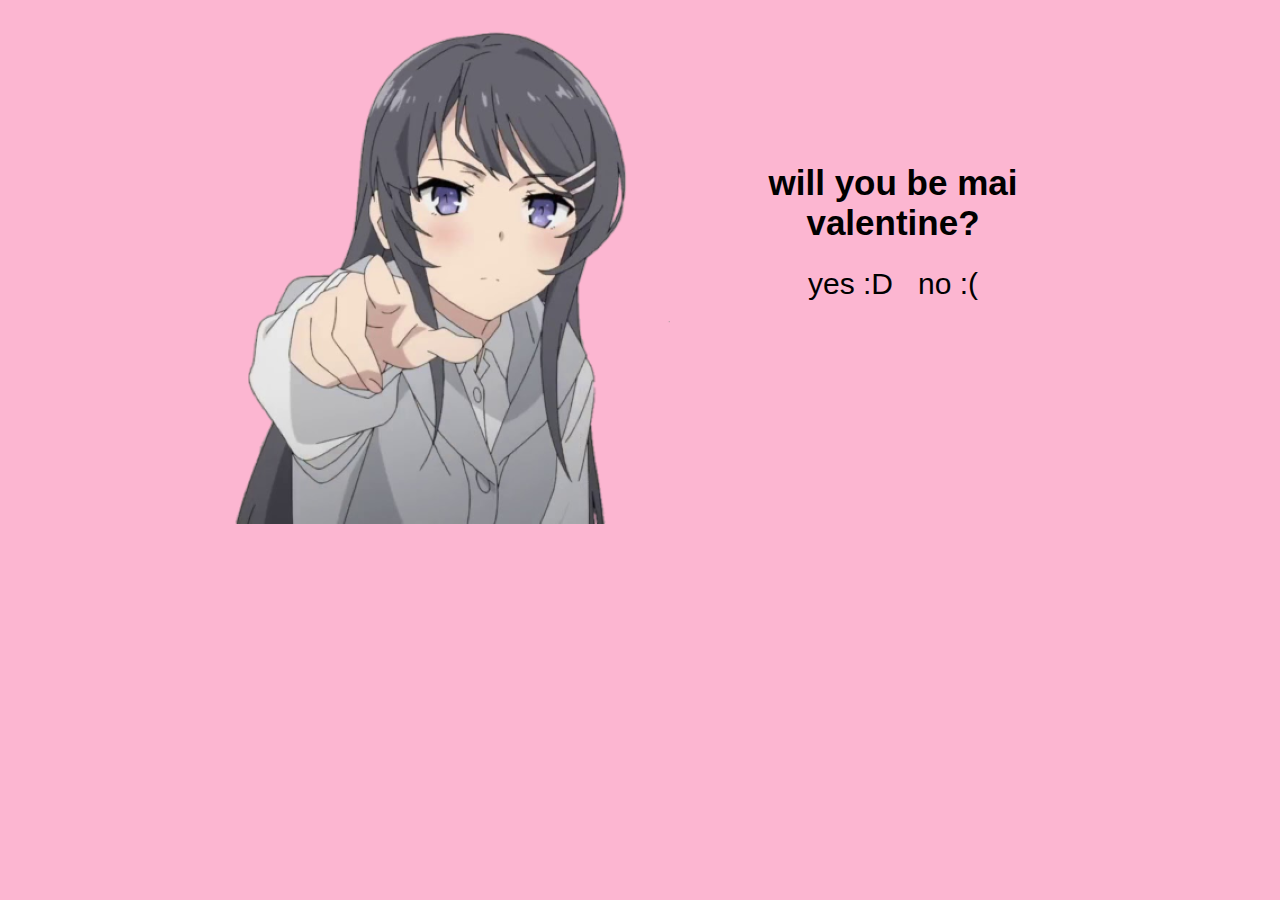
<file: index.html>
<!DOCTYPE html>
<html>
    <head>
        <meta charset="UTF-8">
        <title>happy valentines!</title>
        <link rel="stylesheet" href="stylesheet.css">
        <link rel="icon" href="images/heart.ico" type="image/x-icon">
    </head>

    <body>
        <div id="wrapper">
        <img style="float: left;" src="images/mai.png">
        <header>
            <h1>will you be mai valentine?</h1>
        </header>

        <nav>
        <a href="yes.html">yes :D  </a>&nbsp;
        <a href="no.html">  no :(</a>
        </nav>
        </div>
    </body>
</html>
</file>
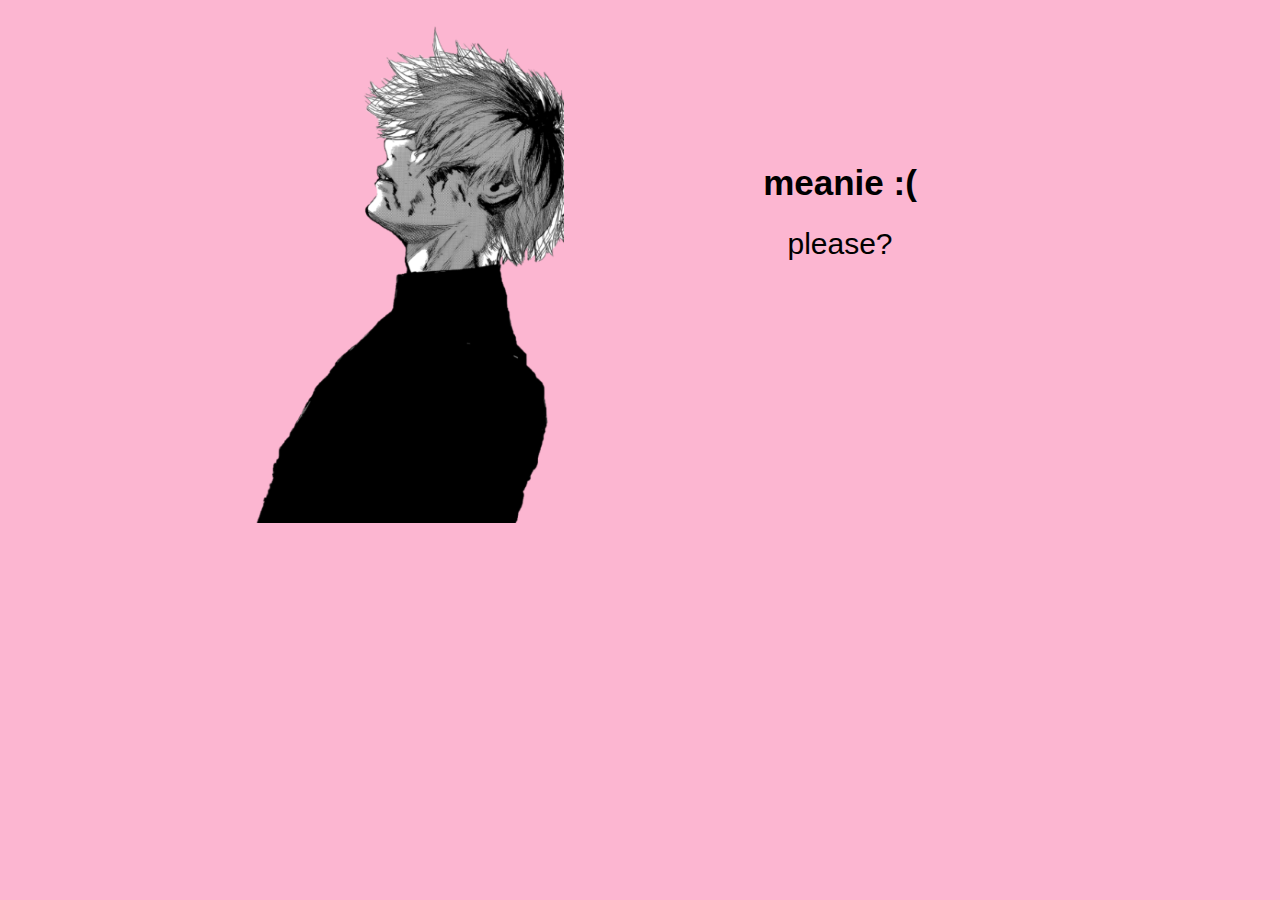
<file: no.html>
<!DOCTYPE html>
<html>
    <head>
        <meta charset="UTF-8">
        <title>happy valentines!</title>
        <link rel="stylesheet" href="stylesheet.css">
        <link rel="icon" href="images/heart.ico" type="image/x-icon">
    </head>

    <body>
        <div id="wrapper">
            <img style="float: left;" src="images/oshiete.png">
            <header>
                <h1>meanie :(</h1>
            </header>

            <nav>
                <a href="option2.html">please?</a>
                </nav>
        </div>
    </body>
</html>
</file>
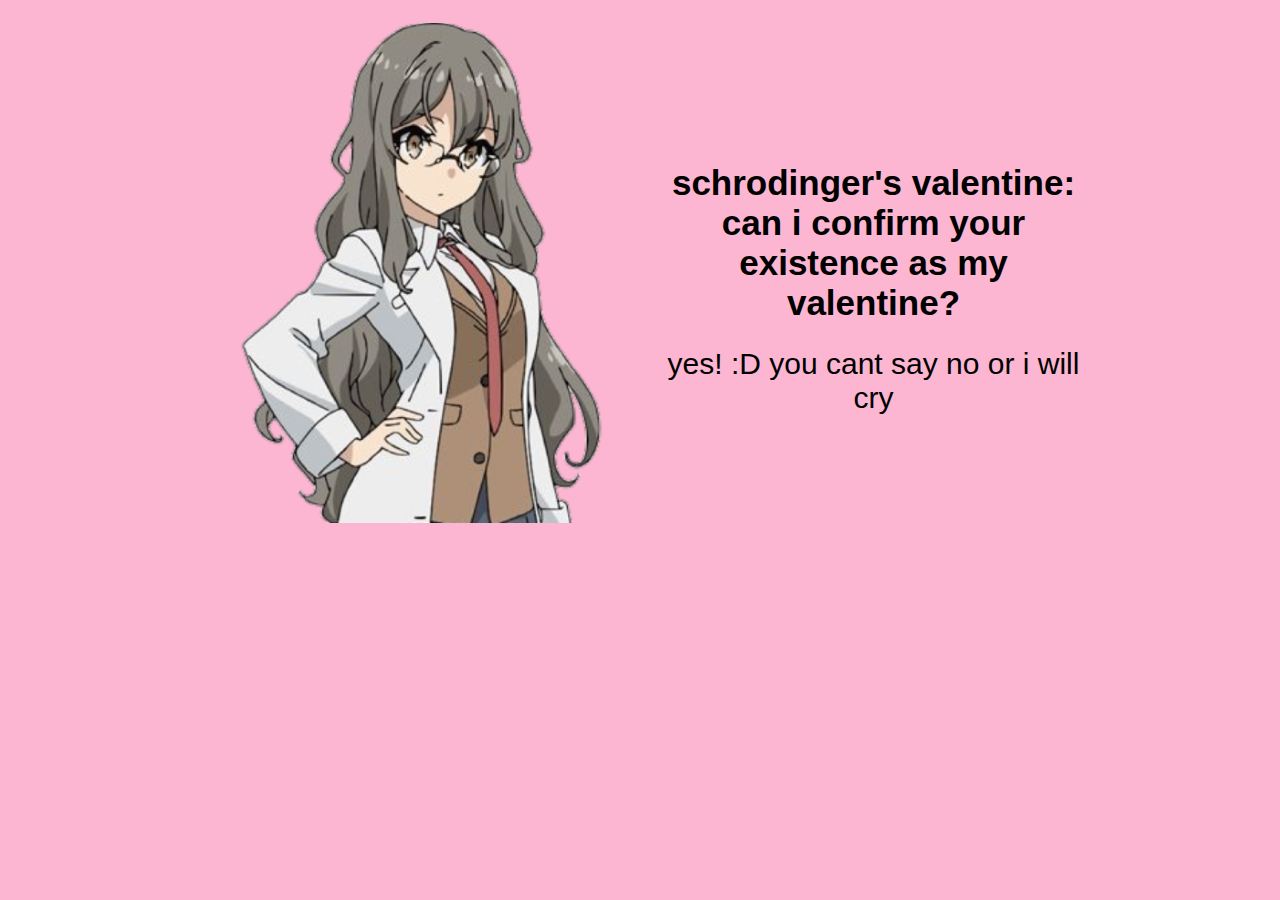
<file: option2.html>
<!DOCTYPE html>
<html>
    <head>
        <meta charset="UTF-8">
        <title>happy valentines!</title>
        <link rel="stylesheet" href="stylesheet.css">
        <link rel="icon" href="images/heart.ico" type="image/x-icon">
    </head>

    <body>
        <div id="wrapper">
        <img style="float: left;" src="images/futaba.png">
        <header>
            <h1>schrodinger's valentine: can i confirm your existence as my valentine?</h1>
        </header>

        <nav>
        <a href="yes.html">yes! :D you cant say no or i will cry</a>
        </nav>
        </div>
    </body>
</html>
</file>
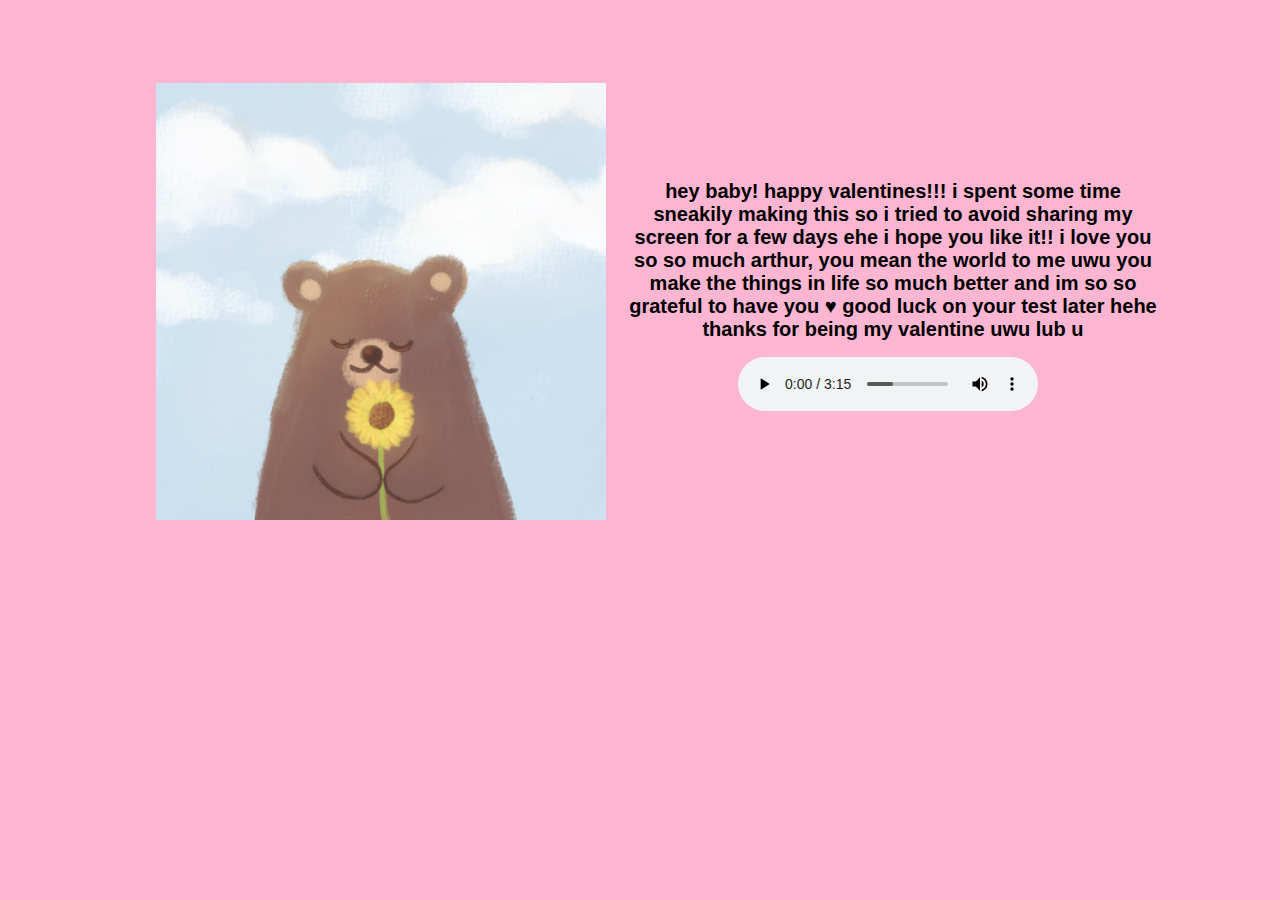
<file: yes.html>
<!DOCTYPE html>
<html>
    <head>
        <meta charset="UTF-8">
        <title>happy valentines!</title>
        <link rel="stylesheet" href="stylesheet.css">
        <link rel="icon" href="images/heart.ico" type="image/x-icon">
    </head>

    <body>
        <div id="wrapper2">
        <img style="float: left;" src="images/bear.png">
        <header>
            <h2>hey baby! happy valentines!!! i spent some time sneakily making this so i tried to avoid sharing my screen for a few days ehe i hope you like it!! i love you so so much arthur, you mean the world to me uwu you make the things in life so much better and im so so grateful to have you ♥ good luck on your test later hehe thanks for being my valentine uwu lub u</h2>
        </header>
        <audio controls autoplay>
            <source src="Fly Me To The Moon - Lofi Cover (Prod. YungRhythm).mp3" type="audio/mpeg">
        Your browser does not support the audio element.
        </audio>
        </div>
    </body>
</html>
</file>
<file: stylesheet.css>
body{
    background-color: #fcb6d1;
    color: #000000;
    font-family: sans-serif;
    width: 100%;
    height: 100%;
}

h1{
    text-align: center;
    font-size: 35px;
    padding-top: 4em;
}

h2{
    text-align: center;
    font-size: 20px;
    padding-top: 4em;
    color: #000000;
}

#wrapper{
    width: 70%;
    margin-right: auto;
    margin-left: auto;
    margin-top: auto;
    margin-bottom: auto;
}

#wrapper2{
    width: 80%;
    margin-right: auto;
    margin-left: auto;
    margin-top: auto;
    margin-bottom: auto;
    padding-top: 75px;
}

nav{
    text-align: center;
    font-size: 30px;
}

nav a {
    text-decoration: none;
}

nav a:link {
    color: #000000;
}

nav a:visited {
    color: #383737;
}

nav a:hover {
    color: #ca2020;
}

img{
    padding-left: 20px;
    padding-right: 20px;
}

audio {
    padding-left: 7em;
    align-content: center;
}
</file>
